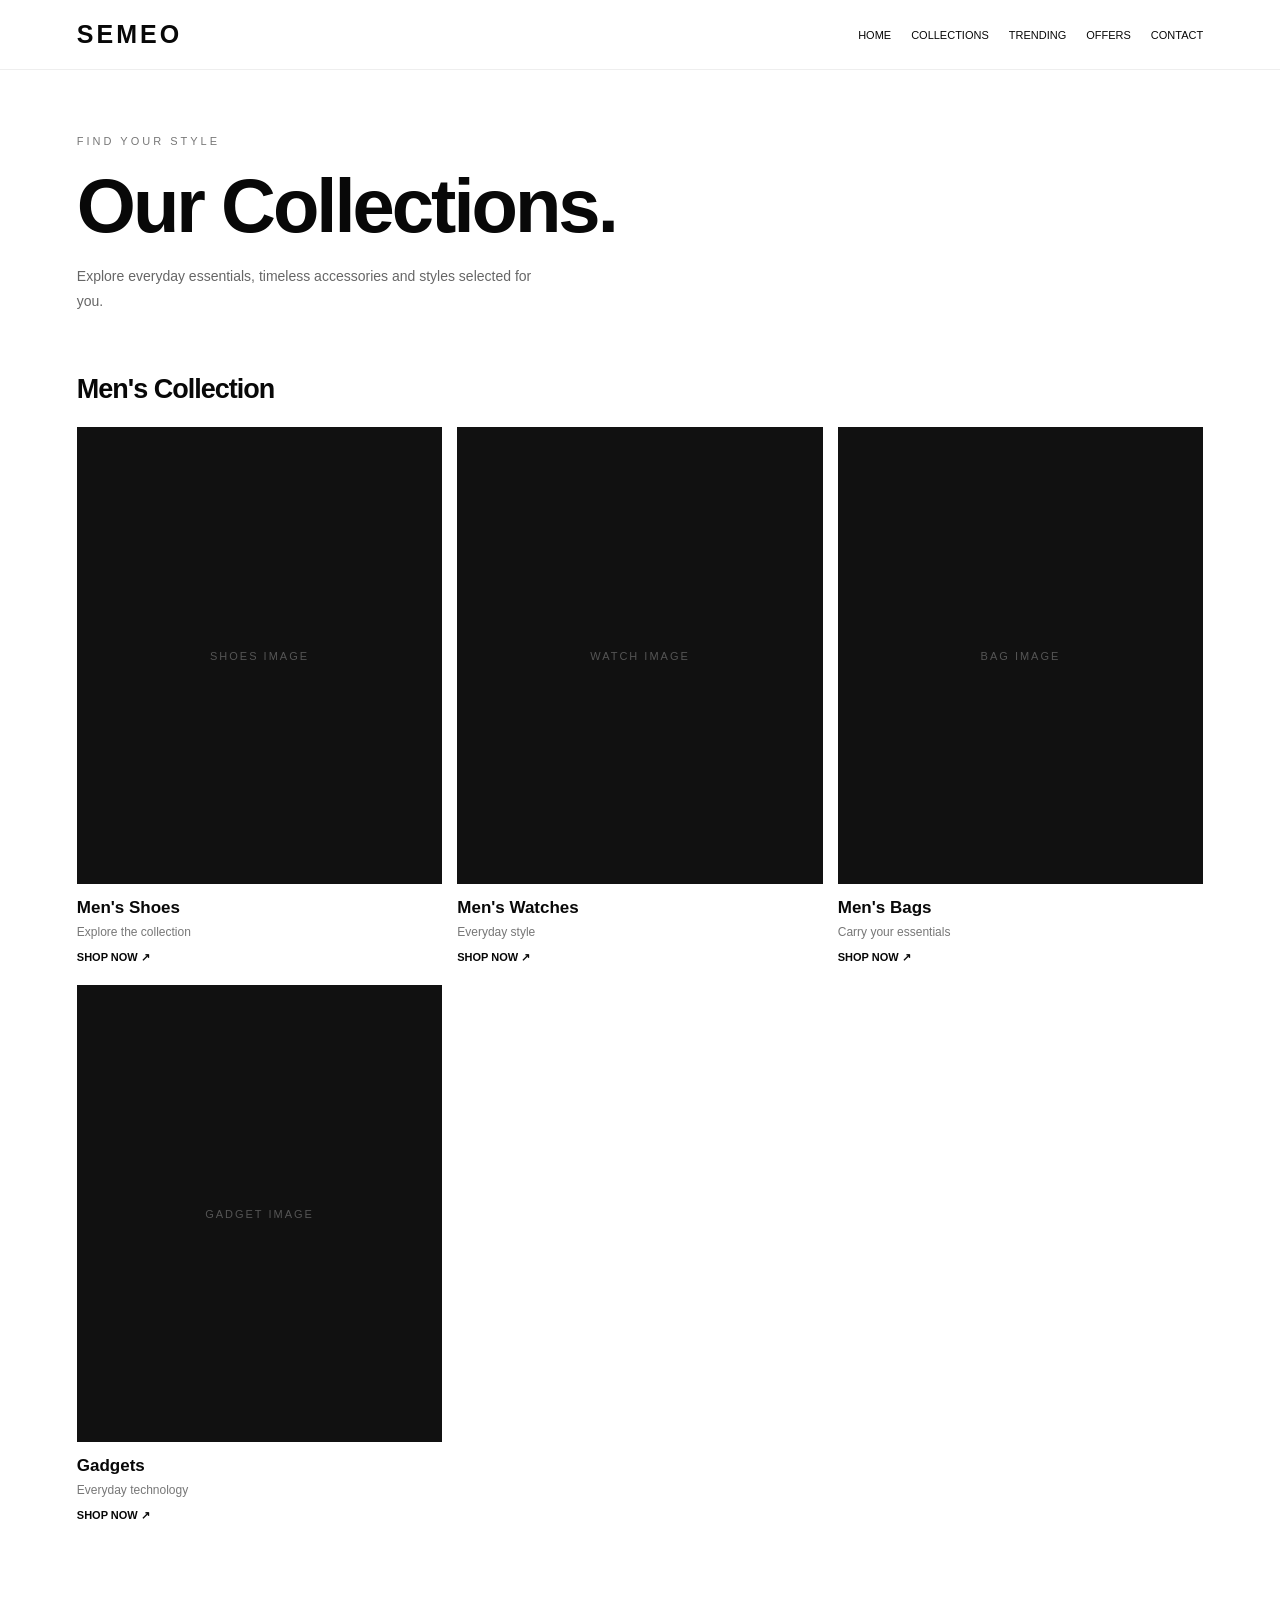
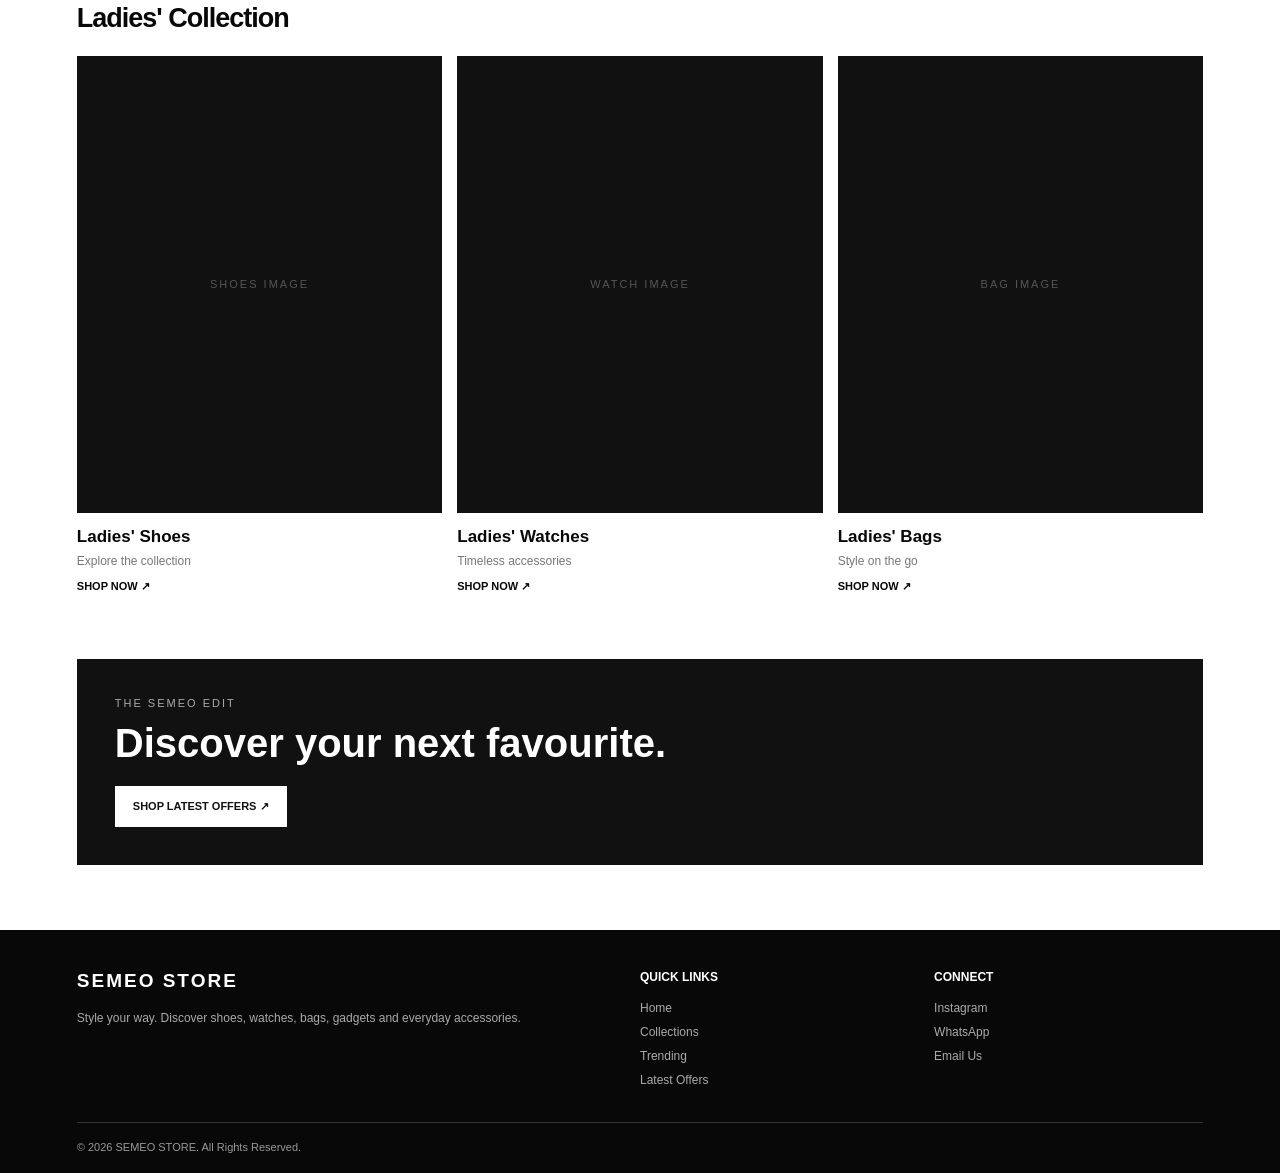
<file: collections/index.html>
<!DOCTYPE html>
<html lang="en">
<head>
<meta charset="UTF-8">
<meta name="viewport" content="width=device-width, initial-scale=1">
<title>Collections | SEMEO STORE</title>
<style>
*{box-sizing:border-box;margin:0;padding:0}
body{font-family:Arial,Helvetica,sans-serif;color:#080808;background:#fff}
a{text-decoration:none;color:inherit}
header{height:70px;padding:0 6%;display:flex;align-items:center;justify-content:space-between;border-bottom:1px solid #eee}
.logo{font-size:25px;font-weight:900;letter-spacing:3px}
nav{display:flex;gap:20px;font-size:11px}
.hero{padding:65px 6% 45px}
.eyebrow{font-size:11px;letter-spacing:3px;color:#777;margin-bottom:15px}
h1{font-size:clamp(42px,7vw,76px);letter-spacing:-3px}
.intro{font-size:14px;color:#666;line-height:1.8;margin-top:15px;max-width:480px}
section.categories{padding:15px 6% 65px}
.section-title{font-size:27px;margin-bottom:22px;letter-spacing:-1px}
.grid{display:grid;grid-template-columns:repeat(3,minmax(0,1fr));gap:20px 15px}
.card{display:block}
.photo{aspect-ratio:4/5;background:#111;color:#555;display:flex;align-items:center;justify-content:center;font-size:11px;letter-spacing:2px}
.card h3{font-size:17px;margin-top:14px}
.card p{font-size:12px;color:#777;margin-top:7px}
.arrow{display:inline-block;margin-top:12px;font-size:11px;font-weight:bold}
.banner{margin:0 6% 65px;padding:38px;background:#111;color:#fff}
.banner p{font-size:11px;color:#aaa;letter-spacing:2px;margin-bottom:12px}
.banner h2{font-size:clamp(25px,4vw,40px);margin-bottom:20px}
.banner a{display:inline-block;background:#fff;color:#111;padding:14px 18px;font-size:11px;font-weight:bold}
footer{background:#080808;color:#fff;padding:40px 6% 20px}
.footer-grid{display:grid;grid-template-columns:2fr 1fr 1fr;gap:25px}
footer h3{font-size:19px;letter-spacing:2px;margin:0 0 14px}
footer h4{font-size:12px;margin-bottom:12px}
footer p,footer a{font-size:12px;color:#aaa;line-height:2}
.links{display:flex;flex-direction:column}
.bottom{border-top:1px solid #333;margin-top:30px;padding-top:18px;color:#999;font-size:11px}
@media(max-width:650px){
header{padding:0 5%;height:64px}
.logo{font-size:20px}
nav{gap:10px;font-size:9px}
nav a:nth-child(3){display:none}
.hero{padding:45px 5% 30px}
section.categories{padding:15px 5% 45px}
.grid{grid-template-columns:repeat(2,minmax(0,1fr));gap:25px 12px}
.section-title{font-size:23px}
.banner{margin:0 5% 45px;padding:28px 22px}
.footer-grid{grid-template-columns:1fr 1fr}
.footer-brand{grid-column:1/-1}
}
</style>
</head>
<body>

<header>
<a class="logo" href="../homepage/index.html">SEMEO</a>
<nav>
<a href="../homepage/index.html">HOME</a>
<a href="index.html">COLLECTIONS</a>
<a href="../trending/index.html">TRENDING</a>
<a href="../latest-offer/index.html">OFFERS</a>
<a href="mailto:semeostore1@gmail.com">CONTACT</a>
</nav>
</header>

<section class="hero">
<p class="eyebrow">FIND YOUR STYLE</p>
<h1>Our Collections.</h1>
<p class="intro">Explore everyday essentials, timeless accessories and styles selected for you.</p>
</section>

<section class="categories">
<h2 class="section-title">Men's Collection</h2>
<div class="grid">
<a class="card" href="../products.html?category=mens-shoes">
<div class="photo">SHOES IMAGE</div>
<h3>Men's Shoes</h3><p>Explore the collection</p><span class="arrow">SHOP NOW ↗</span>
</a>
<a class="card" href="../products.html?category=mens-watches">
<div class="photo">WATCH IMAGE</div>
<h3>Men's Watches</h3><p>Everyday style</p><span class="arrow">SHOP NOW ↗</span>
</a>
<a class="card" href="../products.html?category=mens-bags">
<div class="photo">BAG IMAGE</div>
<h3>Men's Bags</h3><p>Carry your essentials</p><span class="arrow">SHOP NOW ↗</span>
</a>
<a class="card" href="../products.html?category=gadgets">
<div class="photo">GADGET IMAGE</div>
<h3>Gadgets</h3><p>Everyday technology</p><span class="arrow">SHOP NOW ↗</span>
</a>
</div>
</section>

<section class="categories">
<h2 class="section-title">Ladies' Collection</h2>
<div class="grid">
<a class="card" href="../products.html?category=ladies-shoes">
<div class="photo">SHOES IMAGE</div>
<h3>Ladies' Shoes</h3><p>Explore the collection</p><span class="arrow">SHOP NOW ↗</span>
</a>
<a class="card" href="../products.html?category=ladies-watches">
<div class="photo">WATCH IMAGE</div>
<h3>Ladies' Watches</h3><p>Timeless accessories</p><span class="arrow">SHOP NOW ↗</span>
</a>
<a class="card" href="../products.html?category=ladies-bags">
<div class="photo">BAG IMAGE</div>
<h3>Ladies' Bags</h3><p>Style on the go</p><span class="arrow">SHOP NOW ↗</span>
</a>
</div>
</section>

<section class="banner">
<p>THE SEMEO EDIT</p>
<h2>Discover your next favourite.</h2>
<a href="../latest-offer/index.html">SHOP LATEST OFFERS ↗</a>
</section>

<footer>
<div class="footer-grid">
<div class="footer-brand">
<h3>SEMEO STORE</h3>
<p>Style your way. Discover shoes, watches, bags, gadgets and everyday accessories.</p>
</div>
<div><h4>QUICK LINKS</h4><div class="links">
<a href="../homepage/index.html">Home</a>
<a href="index.html">Collections</a>
<a href="../trending/index.html">Trending</a>
<a href="../latest-offer/index.html">Latest Offers</a>
</div></div>
<div><h4>CONNECT</h4><div class="links">
<a href="https://www.instagram.com/semeo.store?stkn=OHBiYXgwZ2RiamJ6&utm_source=qr" target="_blank" rel="noopener">Instagram</a>
<a href="https://wa.me/919074119248" target="_blank" rel="noopener">WhatsApp</a>
<a href="mailto:semeostore1@gmail.com">Email Us</a>
</div></div>
</div>
<div class="bottom">© 2026 SEMEO STORE. All Rights Reserved.</div>
</footer>
</body>
</html>
</file>
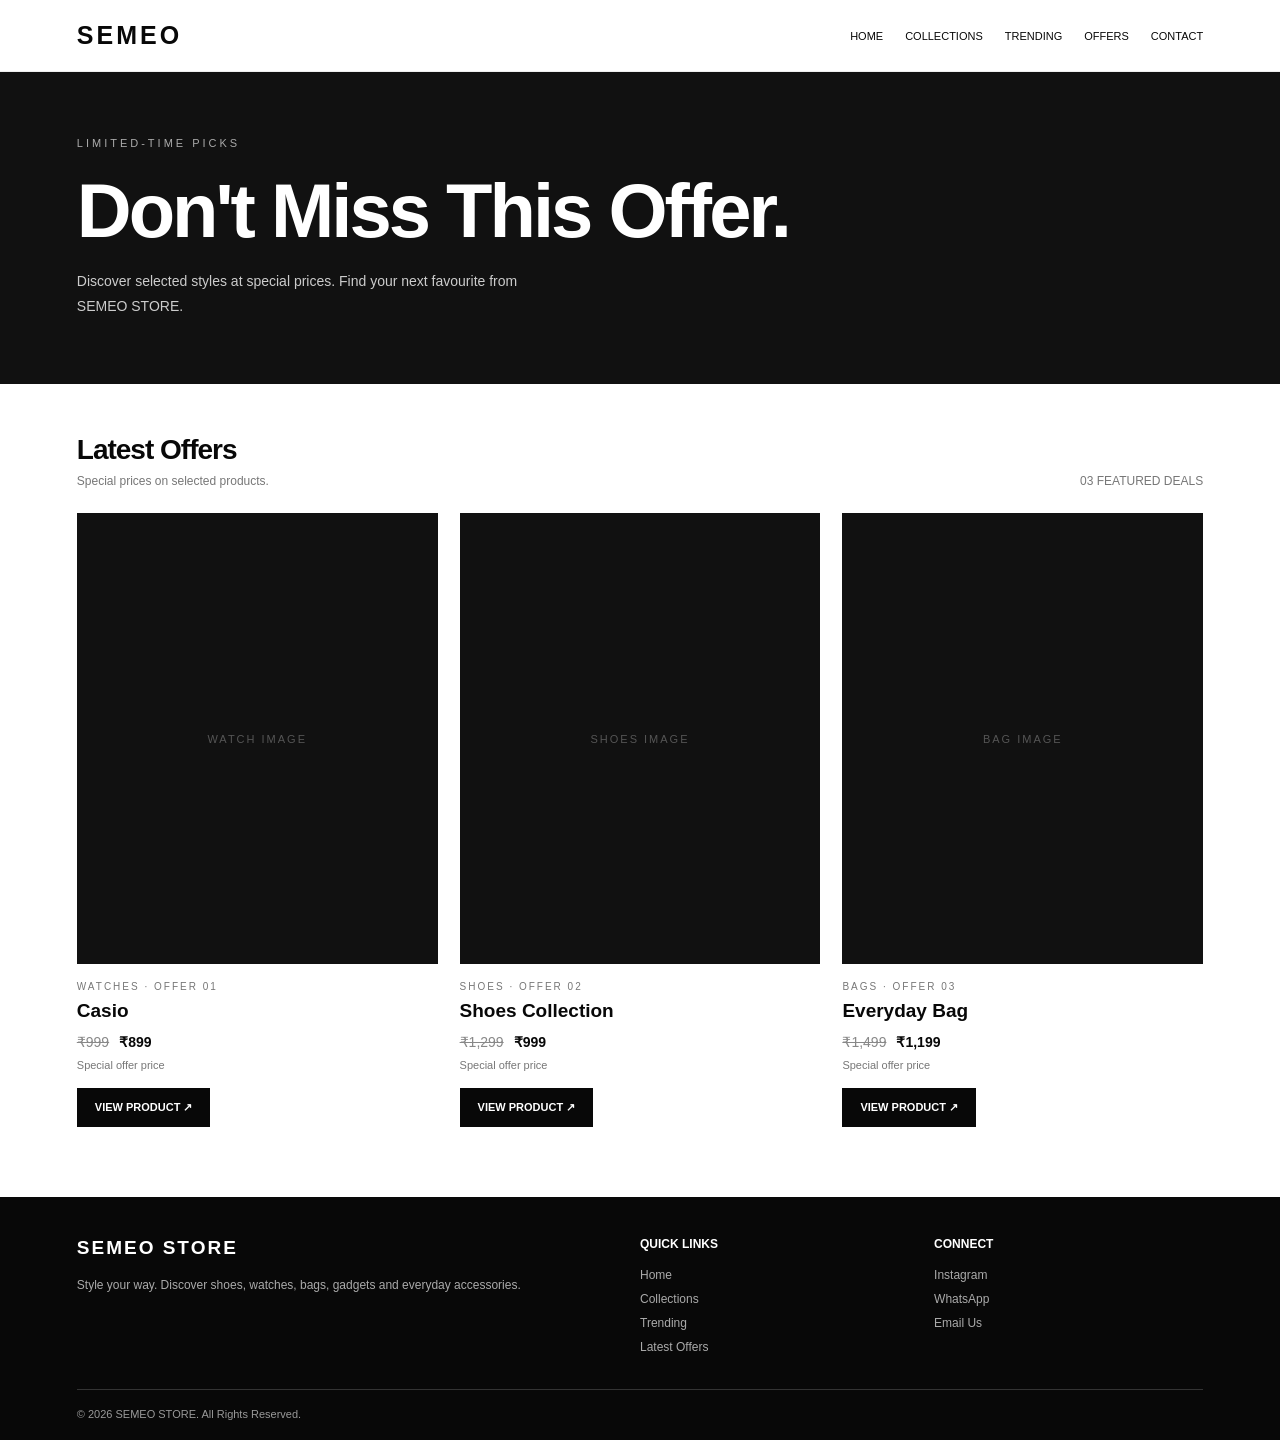
<file: latest-offer/index.html>
<!DOCTYPE html>
<html lang="en">
<head>
<meta charset="UTF-8">
<meta name="viewport" content="width=device-width, initial-scale=1">
<title>Latest Offers | SEMEO STORE</title>
<style>
*{box-sizing:border-box;margin:0;padding:0}
body{font-family:Arial,Helvetica,sans-serif;background:#fff;color:#080808}
a{text-decoration:none;color:inherit}
header{height:72px;padding:0 6%;display:flex;align-items:center;justify-content:space-between;border-bottom:1px solid #eee}
.logo{font-size:25px;font-weight:900;letter-spacing:3px}
nav{display:flex;gap:22px;font-size:11px}
.hero{background:#111;color:white;padding:65px 6%}
.eyebrow{font-size:11px;letter-spacing:3px;color:#aaa;margin-bottom:18px}
h1{font-size:clamp(42px,7vw,76px);letter-spacing:-3px;margin-bottom:15px}
.hero p:last-child{font-size:14px;color:#ccc;line-height:1.8;max-width:470px}
main{padding:50px 6% 70px}
.section-head{display:flex;justify-content:space-between;align-items:end;margin-bottom:25px}
h2{font-size:28px;letter-spacing:-1px}
.small{font-size:12px;color:#777;margin-top:8px}
.grid{display:grid;grid-template-columns:repeat(3,minmax(0,1fr));gap:22px}
.card{display:block}
.photo{aspect-ratio:4/5;background:#111;display:flex;align-items:center;justify-content:center;color:#555;font-size:11px;letter-spacing:2px}
.tag{font-size:10px;letter-spacing:2px;color:#777;margin-top:17px}
h3{font-size:19px;margin-top:8px}
.prices{display:flex;gap:10px;align-items:center;margin-top:12px;font-size:14px}
.old{text-decoration:line-through;color:#888}
.offer{font-weight:bold}
.discount{margin-top:9px;font-size:11px;color:#777}
.order{display:inline-block;background:#080808;color:#fff;padding:13px 18px;font-size:11px;font-weight:bold;margin-top:17px}
footer{background:#080808;color:white;padding:40px 6% 20px}
.footer-grid{display:grid;grid-template-columns:2fr 1fr 1fr;gap:25px}
footer h3{font-size:19px;letter-spacing:2px;margin:0 0 14px}
footer h4{font-size:12px;margin-bottom:12px}
footer p,footer a{font-size:12px;color:#aaa;line-height:2}
.links{display:flex;flex-direction:column}
.bottom{border-top:1px solid #333;margin-top:30px;padding-top:18px;color:#999;font-size:11px}
@media(max-width:650px){
header{height:64px;padding:0 5%}
.logo{font-size:20px}
nav{gap:10px;font-size:9px}
nav a:nth-child(3){display:none}
.hero{padding:45px 5%}
main{padding:35px 5% 50px}
.grid{grid-template-columns:repeat(2,minmax(0,1fr));gap:26px 13px}
h2{font-size:24px}
.footer-grid{grid-template-columns:1fr 1fr}
.footer-brand{grid-column:1/-1}
}
</style>
</head>
<body>

<header>
<a class="logo" href="../homepage/index.html">SEMEO</a>
<nav>
<a href="../homepage/index.html">HOME</a>
<a href="../collections/index.html">COLLECTIONS</a>
<a href="../trending/index.html">TRENDING</a>
<a href="index.html">OFFERS</a>
<a href="mailto:semeostore1@gmail.com">CONTACT</a>
</nav>
</header>

<section class="hero">
<p class="eyebrow">LIMITED-TIME PICKS</p>
<h1>Don't Miss This Offer.</h1>
<p>Discover selected styles at special prices. Find your next favourite from SEMEO STORE.</p>
</section>

<main>
<div class="section-head">
<div>
<h2>Latest Offers</h2>
<p class="small">Special prices on selected products.</p>
</div>
<p class="small">03 FEATURED DEALS</p>
</div>

<div class="grid">

<a class="card" href="../collections/index.html">
<div class="photo">WATCH IMAGE</div>
<p class="tag">WATCHES · OFFER 01</p>
<h3>Casio</h3>
<div class="prices"><span class="old">₹999</span><span class="offer">₹899</span></div>
<p class="discount">Special offer price</p>
<span class="order">VIEW PRODUCT ↗</span>
</a>

<a class="card" href="../collections/index.html">
<div class="photo">SHOES IMAGE</div>
<p class="tag">SHOES · OFFER 02</p>
<h3>Shoes Collection</h3>
<div class="prices"><span class="old">₹1,299</span><span class="offer">₹999</span></div>
<p class="discount">Special offer price</p>
<span class="order">VIEW PRODUCT ↗</span>
</a>

<a class="card" href="../collections/index.html">
<div class="photo">BAG IMAGE</div>
<p class="tag">BAGS · OFFER 03</p>
<h3>Everyday Bag</h3>
<div class="prices"><span class="old">₹1,499</span><span class="offer">₹1,199</span></div>
<p class="discount">Special offer price</p>
<span class="order">VIEW PRODUCT ↗</span>
</a>

</div>
</main>

<footer>
<div class="footer-grid">
<div class="footer-brand">
<h3>SEMEO STORE</h3>
<p>Style your way. Discover shoes, watches, bags, gadgets and everyday accessories.</p>
</div>
<div>
<h4>QUICK LINKS</h4>
<div class="links">
<a href="../homepage/index.html">Home</a>
<a href="../collections/index.html">Collections</a>
<a href="../trending/index.html">Trending</a>
<a href="index.html">Latest Offers</a>
</div>
</div>
<div>
<h4>CONNECT</h4>
<div class="links">
<a href="https://www.instagram.com/semeo.store?stkn=OHBiYXgwZ2RiamJ6&utm_source=qr" target="_blank" rel="noopener">Instagram</a>
<a href="https://wa.me/919074119248" target="_blank" rel="noopener">WhatsApp</a>
<a href="mailto:semeostore1@gmail.com">Email Us</a>
</div>
</div>
</div>
<div class="bottom">© 2026 SEMEO STORE. All Rights Reserved.</div>
</footer>

</body>
</html>
</file>
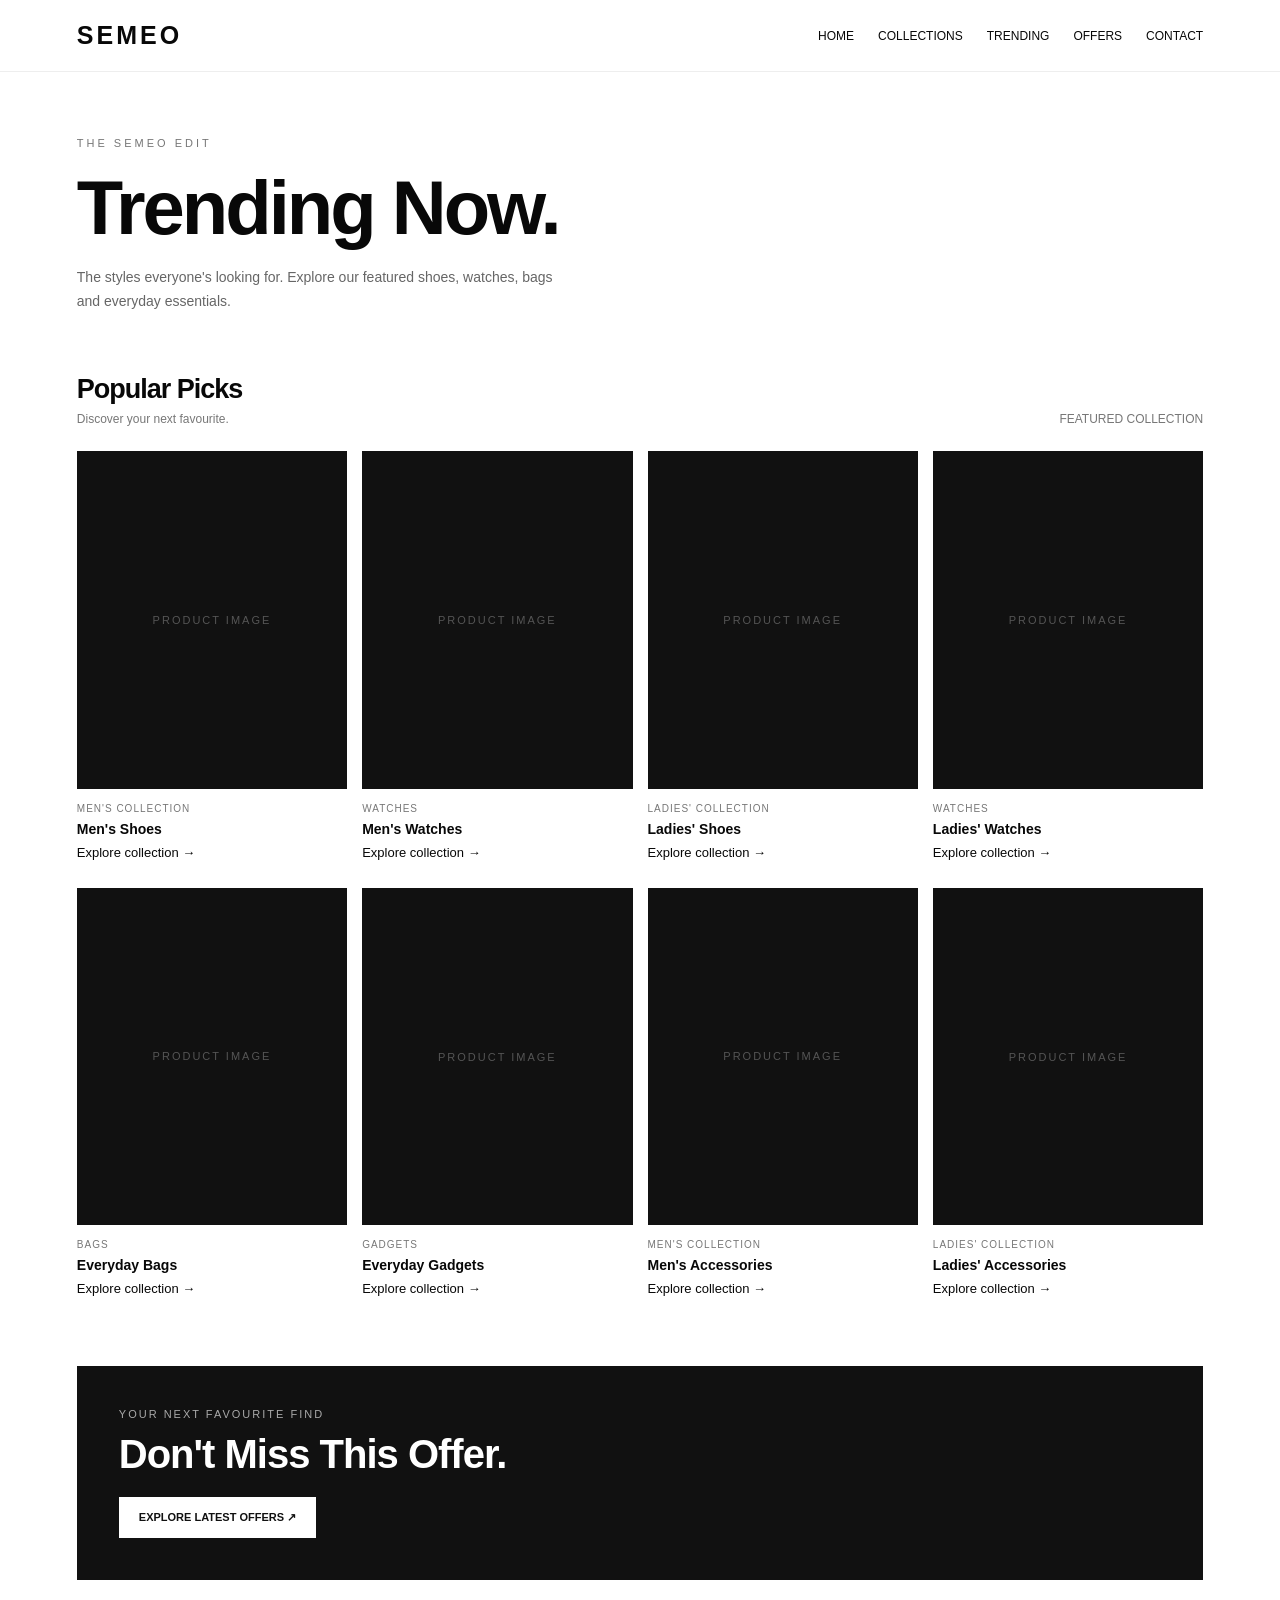
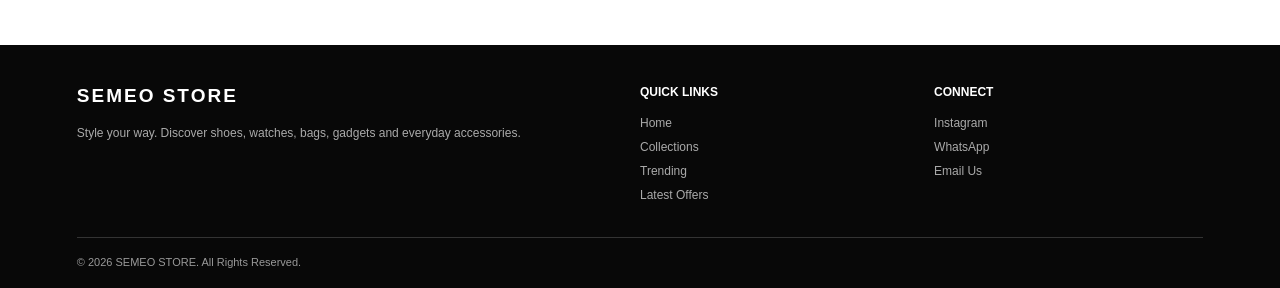
<file: trending/index.html>
<!DOCTYPE html>
<html lang="en">
<head>
<meta charset="UTF-8">
<meta name="viewport" content="width=device-width, initial-scale=1">
<title>Trending | SEMEO STORE</title>
<style>
*{box-sizing:border-box;margin:0;padding:0}
body{font-family:Arial,Helvetica,sans-serif;color:#080808;background:#fff}
a{text-decoration:none;color:inherit}
header{height:72px;padding:0 6%;display:flex;justify-content:space-between;align-items:center;border-bottom:1px solid #eee}
.logo{font-size:25px;font-weight:900;letter-spacing:3px}
nav{display:flex;gap:24px;font-size:12px}
.hero{padding:65px 6% 40px}
.eyebrow{font-size:11px;letter-spacing:3px;color:#777;margin-bottom:15px}
h1{font-size:clamp(40px,7vw,76px);letter-spacing:-3px;margin-bottom:15px}
.intro{color:#666;line-height:1.7;font-size:14px;max-width:500px}
.products{padding:20px 6% 70px}
.heading{display:flex;justify-content:space-between;align-items:end;margin-bottom:25px}
h2{font-size:27px;letter-spacing:-1px}
.count{font-size:12px;color:#777}
.grid{display:grid;grid-template-columns:repeat(4,minmax(0,1fr));gap:28px 15px}
.product{cursor:pointer;display:block}
.photo{width:100%;aspect-ratio:4/5;background:#111;display:flex;align-items:center;justify-content:center;color:#555;font-size:11px;letter-spacing:2px}
.tag{font-size:10px;letter-spacing:1px;margin-top:14px;color:#777}
h3{font-size:14px;margin-top:7px}
.price{font-size:13px;margin-top:8px}
.note{font-size:12px;color:#777;margin-top:7px}
.promo{margin:0 6% 65px;background:#111;color:white;padding:42px}
.promo p{font-size:11px;letter-spacing:2px;color:#aaa;margin-bottom:12px}
.promo h2{font-size:clamp(25px,4vw,40px);margin-bottom:20px}
.button{display:inline-block;background:white;color:#111;padding:14px 20px;font-size:11px;font-weight:bold}
footer{background:#080808;color:#fff;padding:40px 6% 20px}
.footergrid{display:grid;grid-template-columns:2fr 1fr 1fr;gap:25px}
footer h3{font-size:19px;letter-spacing:2px;margin:0 0 14px}
footer h4{font-size:12px;margin-bottom:12px}
footer p,footer a{font-size:12px;color:#aaa;line-height:2}
.links{display:flex;flex-direction:column}
.bottom{border-top:1px solid #333;margin-top:30px;padding-top:18px;color:#999;font-size:11px}
@media(max-width:700px){
header{height:64px;padding:0 5%}
.logo{font-size:21px}
nav{gap:10px;font-size:10px}
nav a:nth-child(3){display:none}
.hero{padding:45px 5% 30px}
.products{padding:15px 5% 45px}
.grid{grid-template-columns:repeat(2,minmax(0,1fr));gap:25px 12px}
h2{font-size:23px}
.promo{margin:0 5% 45px;padding:28px 22px}
.footergrid{grid-template-columns:1fr 1fr}
.footerbrand{grid-column:1/-1}
}
</style>
</head>
<body>

<header>
<a class="logo" href="../homepage/index.html">SEMEO</a>
<nav>
<a href="../homepage/index.html">HOME</a>
<a href="../collections/index.html">COLLECTIONS</a>
<a href="index.html">TRENDING</a>
<a href="../latest-offer/index.html">OFFERS</a>
<a href="mailto:semeostore1@gmail.com">CONTACT</a>
</nav>
</header>

<section class="hero">
<p class="eyebrow">THE SEMEO EDIT</p>
<h1>Trending Now.</h1>
<p class="intro">The styles everyone's looking for. Explore our featured shoes, watches, bags and everyday essentials.</p>
</section>

<section class="products">
<div class="heading">
<div><h2>Popular Picks</h2><p class="note">Discover your next favourite.</p></div>
<span class="count">FEATURED COLLECTION</span>
</div>

<div class="grid">
<a class="product" href="../collections/index.html">
<div class="photo">PRODUCT IMAGE</div>
<p class="tag">MEN'S COLLECTION</p>
<h3>Men's Shoes</h3>
<p class="price">Explore collection →</p>
</a>

<a class="product" href="../collections/index.html">
<div class="photo">PRODUCT IMAGE</div>
<p class="tag">WATCHES</p>
<h3>Men's Watches</h3>
<p class="price">Explore collection →</p>
</a>

<a class="product" href="../collections/index.html">
<div class="photo">PRODUCT IMAGE</div>
<p class="tag">LADIES' COLLECTION</p>
<h3>Ladies' Shoes</h3>
<p class="price">Explore collection →</p>
</a>

<a class="product" href="../collections/index.html">
<div class="photo">PRODUCT IMAGE</div>
<p class="tag">WATCHES</p>
<h3>Ladies' Watches</h3>
<p class="price">Explore collection →</p>
</a>

<a class="product" href="../collections/index.html">
<div class="photo">PRODUCT IMAGE</div>
<p class="tag">BAGS</p>
<h3>Everyday Bags</h3>
<p class="price">Explore collection →</p>
</a>

<a class="product" href="../collections/index.html">
<div class="photo">PRODUCT IMAGE</div>
<p class="tag">GADGETS</p>
<h3>Everyday Gadgets</h3>
<p class="price">Explore collection →</p>
</a>

<a class="product" href="../collections/index.html">
<div class="photo">PRODUCT IMAGE</div>
<p class="tag">MEN'S COLLECTION</p>
<h3>Men's Accessories</h3>
<p class="price">Explore collection →</p>
</a>

<a class="product" href="../collections/index.html">
<div class="photo">PRODUCT IMAGE</div>
<p class="tag">LADIES' COLLECTION</p>
<h3>Ladies' Accessories</h3>
<p class="price">Explore collection →</p>
</a>
</div>
</section>

<section class="promo">
<p>YOUR NEXT FAVOURITE FIND</p>
<h2>Don't Miss This Offer.</h2>
<a class="button" href="../latest-offer/index.html">EXPLORE LATEST OFFERS ↗</a>
</section>

<footer>
<div class="footergrid">
<div class="footerbrand">
<h3>SEMEO STORE</h3>
<p>Style your way. Discover shoes, watches, bags, gadgets and everyday accessories.</p>
</div>
<div><h4>QUICK LINKS</h4><div class="links">
<a href="../homepage/index.html">Home</a>
<a href="../collections/index.html">Collections</a>
<a href="index.html">Trending</a>
<a href="../latest-offer/index.html">Latest Offers</a>
</div></div>
<div><h4>CONNECT</h4><div class="links">
<a href="https://www.instagram.com/semeo.store?stkn=OHBiYXgwZ2RiamJ6&utm_source=qr" target="_blank" rel="noopener">Instagram</a>
<a href="https://wa.me/919074119248" target="_blank" rel="noopener">WhatsApp</a>
<a href="mailto:semeostore1@gmail.com">Email Us</a>
</div></div>
</div>
<div class="bottom">© 2026 SEMEO STORE. All Rights Reserved.</div>
</footer>

</body>
</html>
</file>
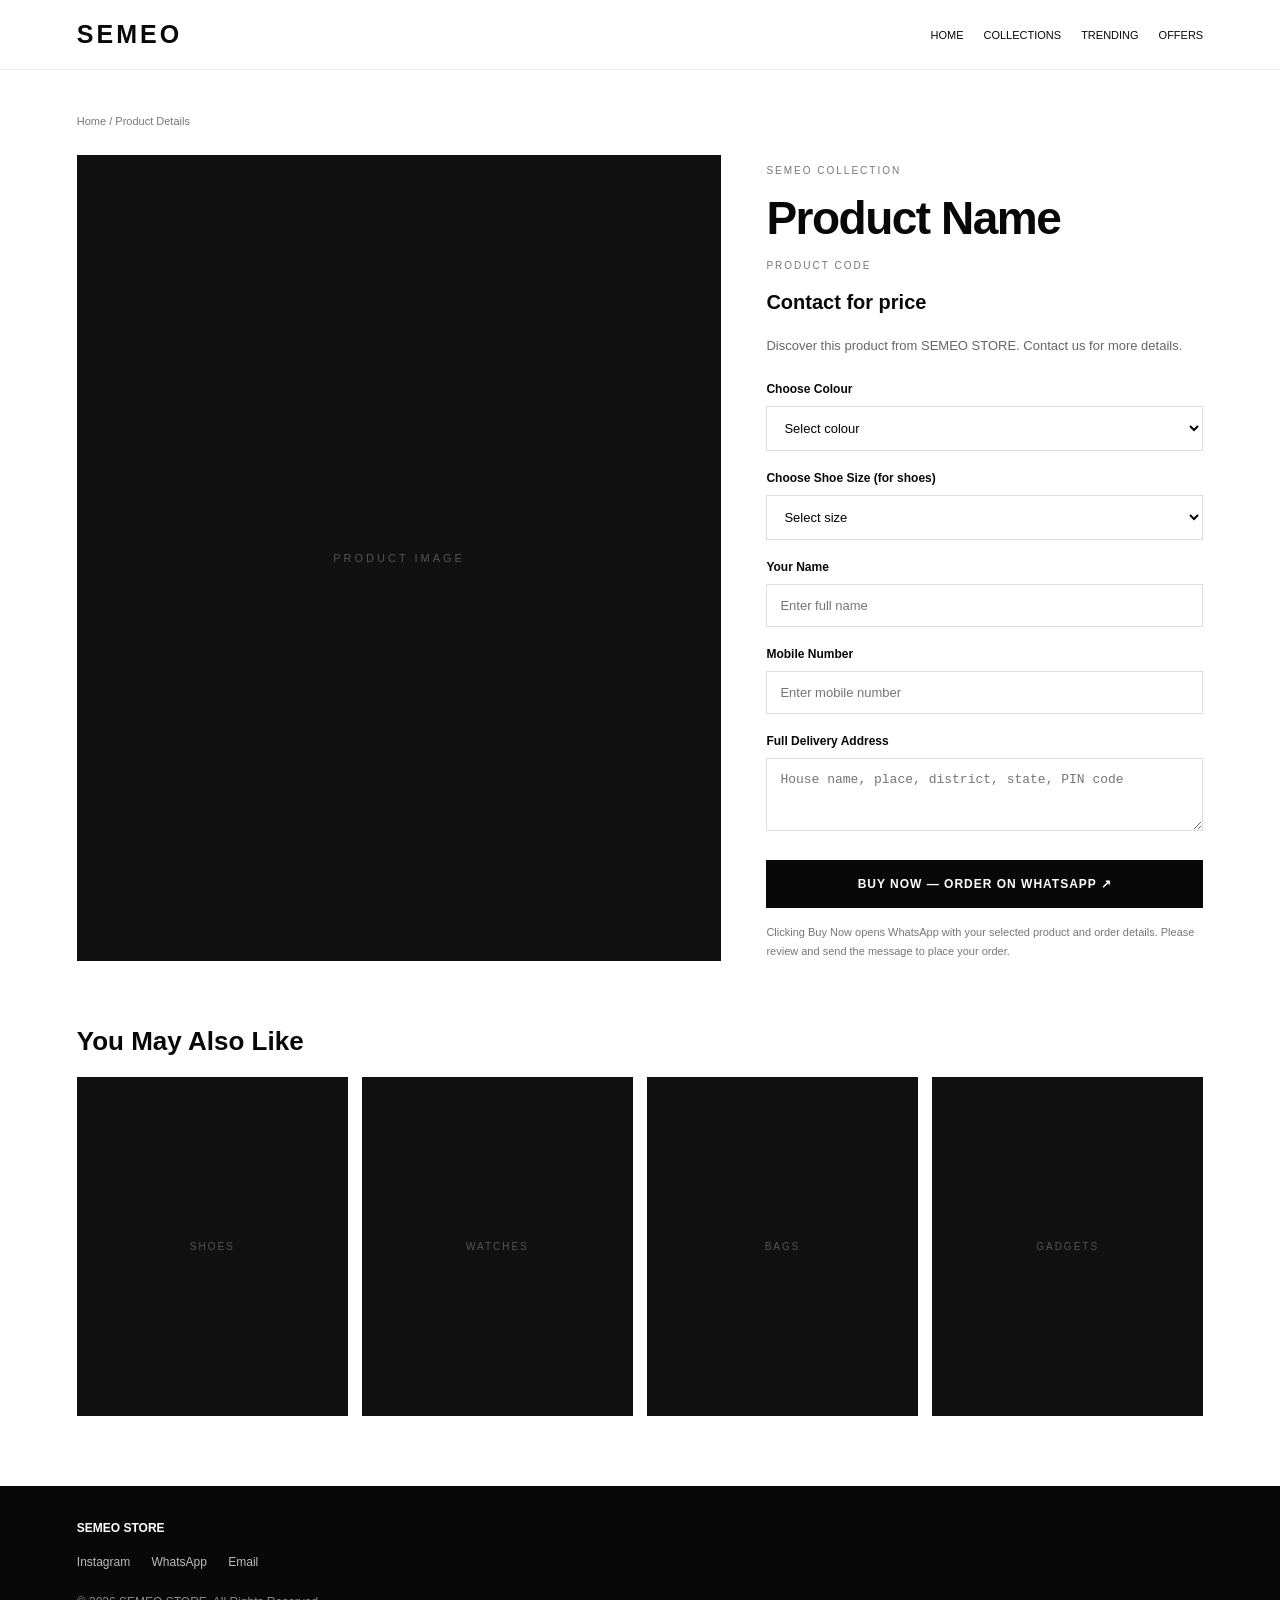
<file: product.html>
<!DOCTYPE html>
<html lang="en">
<head>
<meta charset="UTF-8">
<meta name="viewport" content="width=device-width, initial-scale=1">
<title>Product Details | SEMEO STORE</title>
<style>
*{box-sizing:border-box;margin:0;padding:0}
body{font-family:Arial,Helvetica,sans-serif;color:#080808;background:#fff}
a{color:inherit;text-decoration:none}
header{height:70px;padding:0 6%;display:flex;align-items:center;justify-content:space-between;border-bottom:1px solid #eee}
.logo{font-size:25px;font-weight:900;letter-spacing:3px}
nav{display:flex;gap:20px;font-size:11px}
main{padding:45px 6% 70px}
.breadcrumb{font-size:11px;color:#777;margin-bottom:28px}
.product{display:grid;grid-template-columns:1fr 1fr;gap:45px}
.photo{background:#111;aspect-ratio:4/5;display:flex;align-items:center;justify-content:center;color:#555;font-size:11px;letter-spacing:3px}
.details{padding-top:10px}
.tag{font-size:10px;color:#777;letter-spacing:2px;margin-bottom:15px}
h1{font-size:clamp(30px,4vw,46px);letter-spacing:-1.5px;margin-bottom:15px}
.price{font-size:20px;font-weight:bold;margin:20px 0}
.old{font-size:15px;color:#888;text-decoration:line-through;margin-right:10px;font-weight:normal}
.description{font-size:13px;color:#666;line-height:1.8;margin-bottom:25px}
label{display:block;font-size:12px;font-weight:bold;margin:20px 0 10px}
select,input,textarea{width:100%;padding:13px;border:1px solid #ddd;background:white;font-size:13px}
button{width:100%;padding:16px;background:#080808;color:white;border:1px solid #080808;font-weight:bold;font-size:12px;letter-spacing:1px;margin-top:25px;cursor:pointer}
button:hover{background:#333}
.note{font-size:11px;color:#777;line-height:1.7;margin-top:15px}
.related{margin-top:65px}
.related h2{font-size:26px;margin-bottom:20px}
.grid{display:grid;grid-template-columns:repeat(4,minmax(0,1fr));gap:14px}
.tile{background:#111;aspect-ratio:4/5;display:flex;align-items:center;justify-content:center;color:#555;font-size:10px;letter-spacing:2px}
footer{background:#080808;color:white;padding:35px 6% 20px;font-size:12px}
footer a{color:#bbb;margin-right:18px;line-height:2.5}
@media(max-width:650px){
header{height:62px;padding:0 5%}.logo{font-size:21px}
nav{gap:10px;font-size:9px}nav a:nth-child(3){display:none}
main{padding:30px 5% 50px}
.product{grid-template-columns:1fr;gap:25px}
.details{padding-top:0}
.grid{grid-template-columns:repeat(2,minmax(0,1fr))}
}
</style>
</head>
<body>
<header>
<a class="logo" href="homepage/index.html">SEMEO</a>
<nav>
<a href="homepage/index.html">HOME</a>
<a href="collections/index.html">COLLECTIONS</a>
<a href="trending/index.html">TRENDING</a>
<a href="latest-offer/index.html">OFFERS</a>
</nav>
</header>

<main>
<div class="breadcrumb"><a href="homepage/index.html">Home</a> / Product Details</div>

<div class="product">
<div class="photo" id="productImage">PRODUCT IMAGE</div>

<div class="details">
<p class="tag" id="productCategory">SEMEO COLLECTION</p>
<h1 id="productName">Product Name</h1>
<p class="tag" id="productCode">PRODUCT CODE</p>

<div class="price" id="productPrice">Contact for price</div>
<p class="description" id="productDescription">Discover this product from SEMEO STORE. Contact us for more details.</p>

<form id="orderForm">
<label for="colour">Choose Colour</label>
<select id="colour" name="colour">
<option value="">Select colour</option>
<option>Black</option>
<option>White</option>
<option>Grey</option>
<option>Silver</option>
<option>Gold</option>
<option>Off White</option>
<option>Other / Ask on WhatsApp</option>
</select>

<div id="sizeSection">
<label for="size">Choose Shoe Size (for shoes)</label>
<select id="size" name="size">
<option value="">Select size</option>
<option>6</option><option>7</option><option>8</option>
<option>9</option><option>10</option>
</select>
</div>

<label for="customerName">Your Name</label>
<input id="customerName" required placeholder="Enter full name">

<label for="mobile">Mobile Number</label>
<input id="mobile" type="tel" required placeholder="Enter mobile number">

<label for="address">Full Delivery Address</label>
<textarea id="address" rows="3" required placeholder="House name, place, district, state, PIN code"></textarea>

<button type="submit">BUY NOW — ORDER ON WHATSAPP ↗</button>
<p class="note">Clicking Buy Now opens WhatsApp with your selected product and order details. Please review and send the message to place your order.</p>
</form>
</div>
</div>

<section class="related">
<h2>You May Also Like</h2>
<div class="grid">
<a href="collections/index.html"><div class="tile">SHOES</div></a>
<a href="collections/index.html"><div class="tile">WATCHES</div></a>
<a href="collections/index.html"><div class="tile">BAGS</div></a>
<a href="collections/index.html"><div class="tile">GADGETS</div></a>
</div>
</section>
</main>

<footer>
<p><strong>SEMEO STORE</strong></p>
<p style="margin-top:12px">
<a href="https://www.instagram.com/semeo.store?stkn=OHBiYXgwZ2RiamJ6&utm_source=qr">Instagram</a>
<a href="https://wa.me/919074119248">WhatsApp</a>
<a href="mailto:semeostore1@gmail.com">Email</a>
</p>
<p style="color:#888;margin-top:18px">© 2026 SEMEO STORE. All Rights Reserved.</p>
</footer>

<script>
const params = new URLSearchParams(location.search);
const productId = params.get("product");

async function loadProduct(){
  try {
    const response = await fetch("products.json");
    if (!response.ok) return;
    const data = await response.json();
    const allProducts = [
      ...(data.trending || []),
      ...(data.collections || []),
      ...(data.latestOffers || [])
    ];
    const product = allProducts.find(item => item.id === productId);
    if (!product) return;

    document.getElementById("productName").textContent = product.name || "Product";
    document.getElementById("productCategory").textContent = product.category || "SEMEO COLLECTION";
    document.getElementById("productCode").textContent = "CODE: " + (product.id || "");
    document.getElementById("productDescription").textContent = product.description || "Contact us for more product details.";

    const price = document.getElementById("productPrice");
    if (product.offerPrice !== undefined) {
      price.innerHTML = '<span class="old">₹' + product.price + '</span> ₹' + product.offerPrice;
    } else if (product.price !== undefined) {
      price.textContent = "₹" + product.price;
    }

    if (product.image) {
      const img = document.createElement("img");
      img.src = product.image;
      img.alt = product.name || "Product";
      img.style.cssText = "width:100%;height:100%;object-fit:cover";
      img.onerror = () => img.remove();
      const holder = document.getElementById("productImage");
      holder.textContent = "";
      holder.appendChild(img);
    }

    if (product.category && !product.category.toLowerCase().includes("shoe")) {
      document.getElementById("sizeSection").style.display = "none";
    }
  } catch (error) {
    console.log("Using default product details.");
  }
}
loadProduct();

document.getElementById("orderForm").addEventListener("submit", function(event){
  event.preventDefault();

  const name = document.getElementById("productName").textContent;
  const code = document.getElementById("productCode").textContent;
  const colour = document.getElementById("colour").value;
  const size = document.getElementById("size").value;
  const customer = document.getElementById("customerName").value.trim();
  const mobile = document.getElementById("mobile").value.trim();
  const address = document.getElementById("address").value.trim();
  const price = document.getElementById("productPrice").textContent;

  if (!colour) {
    alert("Please select a colour.");
    return;
  }

  const shoeSizeVisible = document.getElementById("sizeSection").style.display !== "none";
  if (shoeSizeVisible && !size) {
    alert("Please select a shoe size.");
    return;
  }

  const message =
    "SEMEO STORE — NEW ORDER\n\n" +
    "Product: " + name + "\n" +
    code + "\nPrice: " + price + "\n" +
    "Colour: " + colour + "\n" +
    (shoeSizeVisible ? "Shoe size: " + size + "\n" : "") +
    "\nCUSTOMER DETAILS\nName: " + customer +
    "\nMobile: " + mobile +
    "\nAddress: " + address;

  window.open("https://wa.me/919074119248?text=" + encodeURIComponent(message), "_blank");
});
</script>
</body>
</html>
</file>
